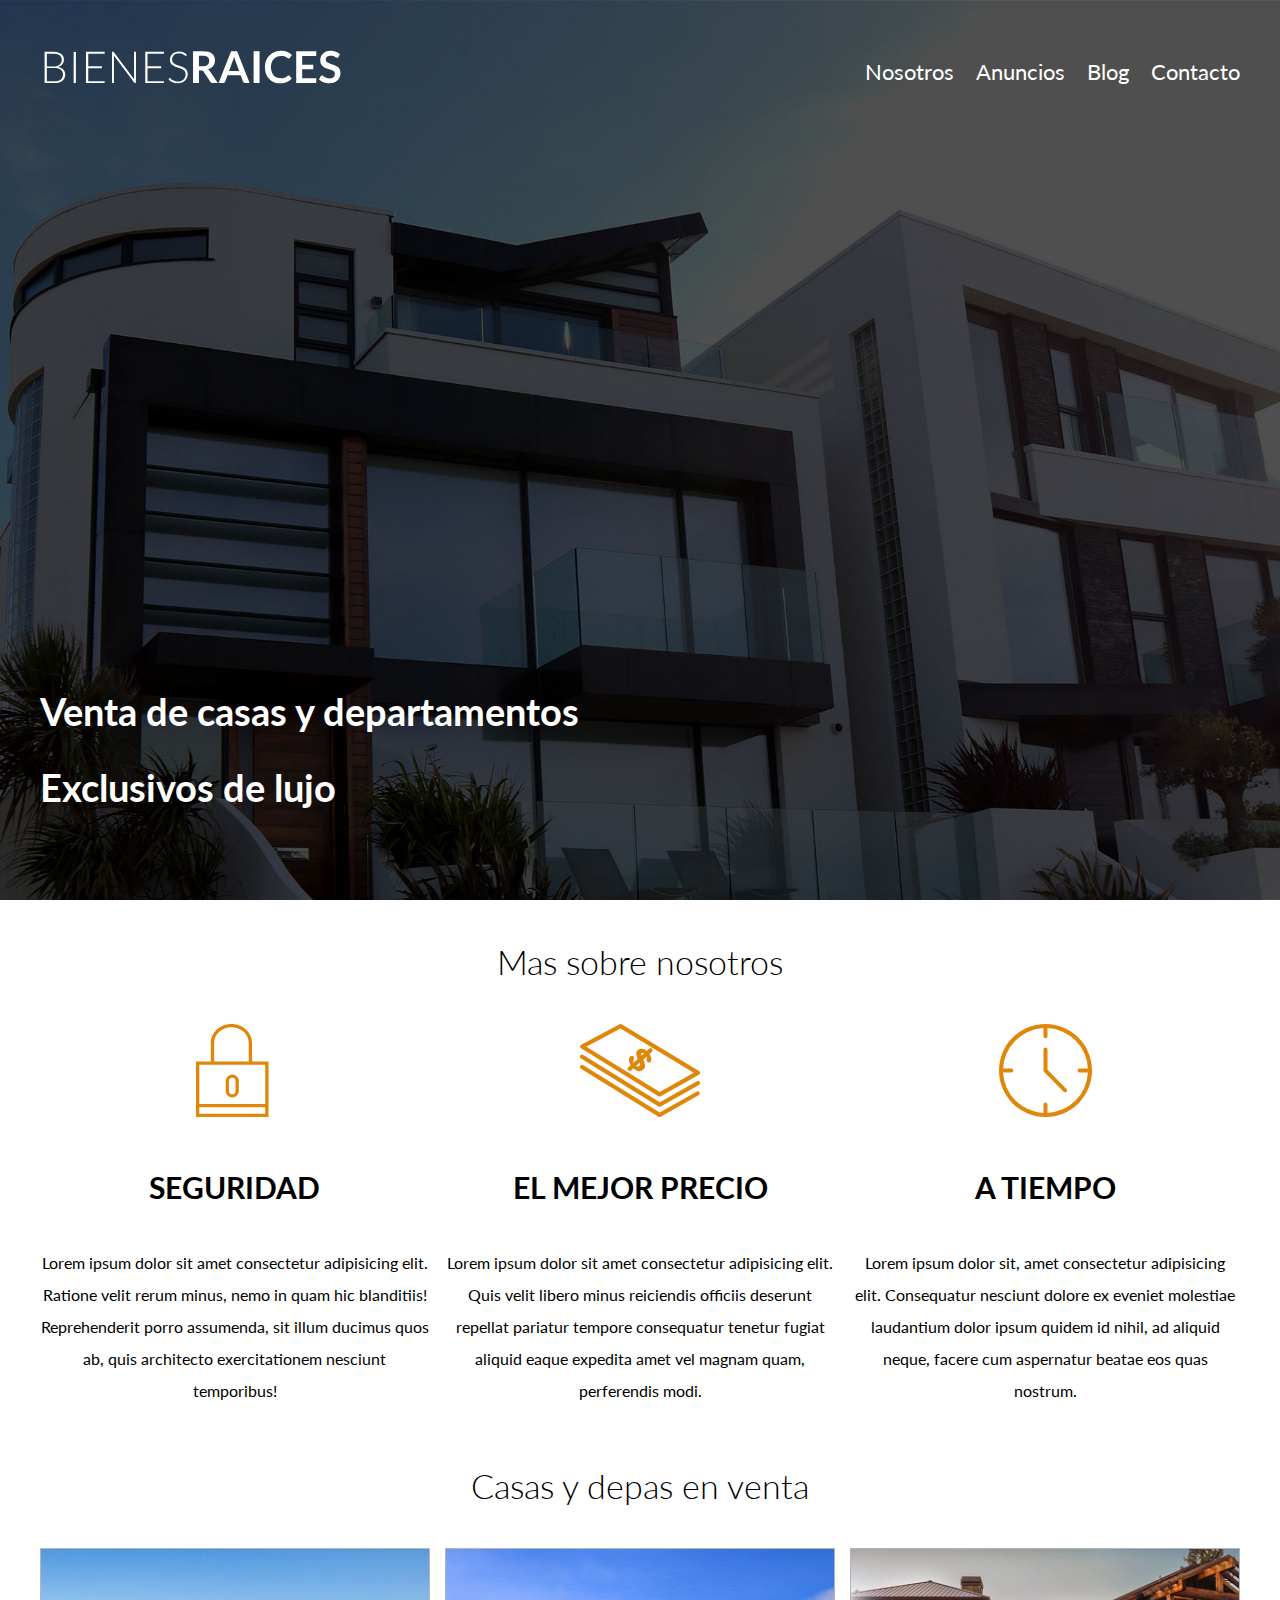
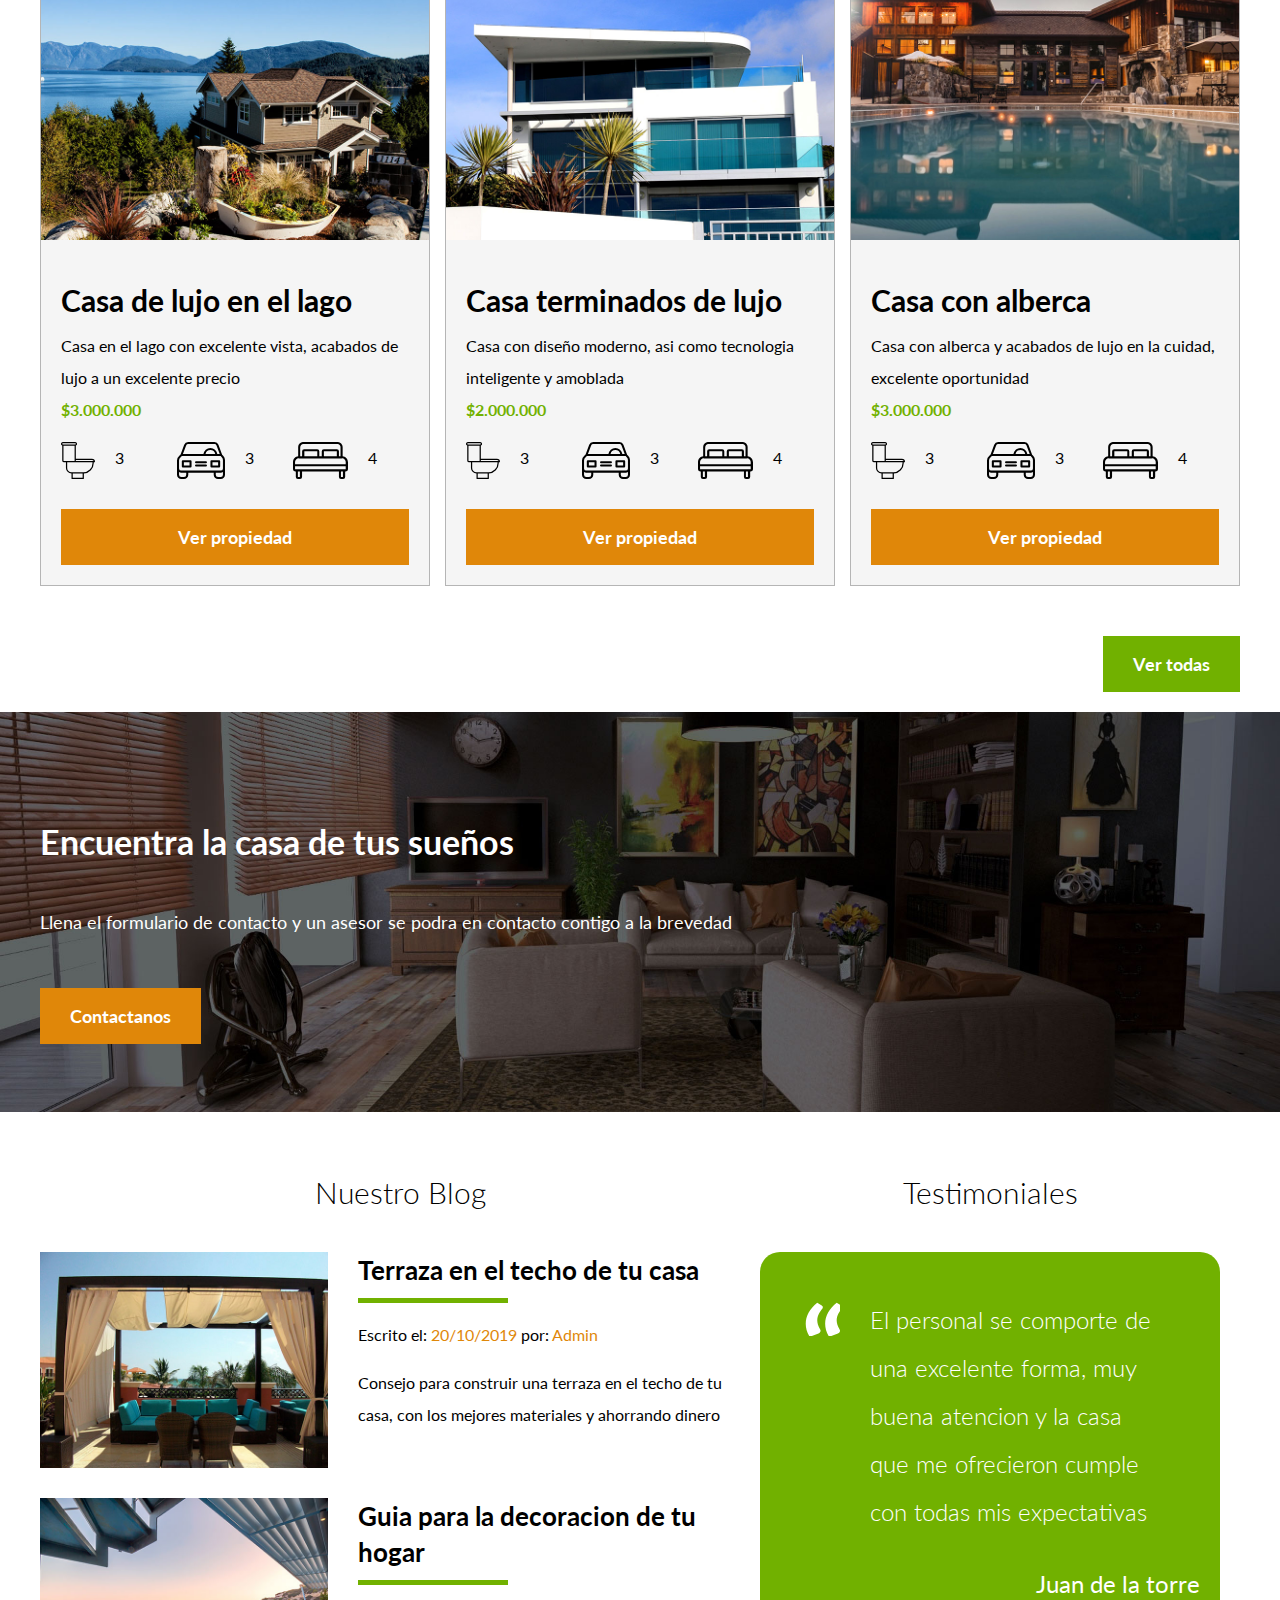
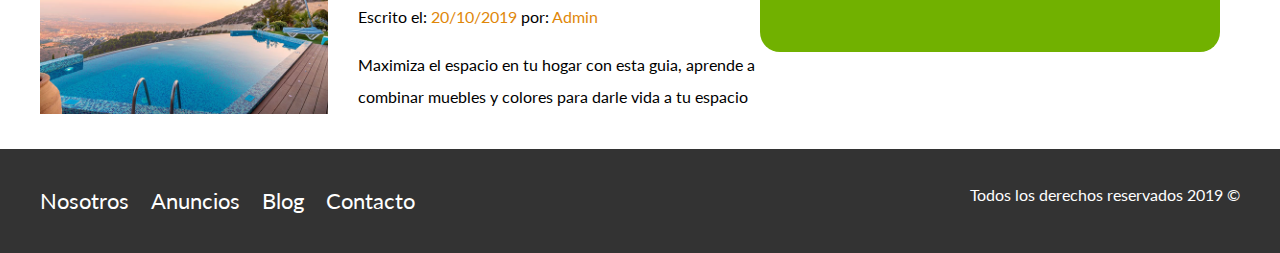
<file: index.html>
<!DOCTYPE html>
<html lang="en">
<head>
    <meta charset="UTF-8">
    <meta name="viewport" content="width=device-width, initial-scale=1.0">
    <title>Bienes Raices</title>
    <link href="https://fonts.googleapis.com/css2?family=Lato:wght@300;400;700;900&display=swap" rel="stylesheet">
    <link rel="stylesheet" href="css/normalize.css">
    <link rel="stylesheet" href="css/styles.css">

</head>
<body>

    <header class="site-header inicio">
        <div class="contenedor contenido-header">
            <div class="barra">
                <a href="/"><img src="img/logo.svg" alt="Logotipo de Bienes raices"></a>
                
                <nav class="navegacion">
                    <a href="nosotros.html">Nosotros</a>
                    <a href="anuncios.html">Anuncios</a>
                    <a href="blog.html">Blog</a>
                    <a href="contacto.html">Contacto</a>
                </nav>
            </div>

            <h1>Venta de casas y departamentos Exclusivos de lujo </h1>
        </div>
    </header>
    <section class="contenedor seccion">
        <h2 class="fw-300 centrar-texto">Mas sobre nosotros</h2>
        <div class="iconos-nosotros">
            <div class="icono">
                <img src="img/icono1.svg" alt="Icono seguridad">
                <h3 class="encabezado">Seguridad</h3>
                <p>Lorem ipsum dolor sit amet consectetur adipisicing elit. Ratione velit rerum minus, nemo in quam hic blanditiis! Reprehenderit porro assumenda, sit illum ducimus quos ab, quis architecto exercitationem nesciunt temporibus!</p>
            </div>
            
            <div class="icono">
                <img src="img/icono2.svg" alt="Icono mejor precio">
                <h3>El mejor precio</h3>
                <p>Lorem ipsum dolor sit amet consectetur adipisicing elit. Quis velit libero minus reiciendis officiis deserunt repellat pariatur tempore consequatur tenetur fugiat aliquid eaque expedita amet vel magnam quam, perferendis modi.</p>
            </div>

            <div class="icono">
                <img src="img/icono3.svg" alt="Icono a tiempo">
                <h3>A tiempo</h3>
                <p>Lorem ipsum dolor sit, amet consectetur adipisicing elit. Consequatur nesciunt dolore ex eveniet molestiae laudantium dolor ipsum quidem id nihil, ad aliquid neque, facere cum aspernatur beatae eos quas nostrum.</p>
            </div>
        </div>
    </section >
    <main class="seccion contenedor">
        <h2 class="fw-300 centrar-texto">Casas y depas en venta</h2>
        <div class="contenedor-anuncios">
            <div class="anuncio">
                <img src="img/anuncio1.jpg" alt="Anuncio casa en el lago">
                <div class="contenido-anuncio">
                    <h3>Casa de lujo en el lago</h3>
                    <p>Casa en el lago con excelente vista, acabados de lujo a un excelente precio</p>
                    <p class="precio">$3.000.000</p>
                    <ul class="iconos-caracteristicas">
                        <li>
                            <img src="img/icono_wc.svg" alt="icono wc">
                            <p>3</p>
                        </li>
                        <li>
                            <img src="img/icono_estacionamiento.svg" alt="icono autos">
                            <p>3</p>
                        </li>
                        <li>
                            <img src="img/icono_dormitorio.svg" alt="icono habitaciones">
                            <p>4</p>
                        </li>
                    </ul>
                    <a href="anuncio.html" class="boton boton-amarillo d-block">Ver propiedad</a>
                </div>
            </div>

            <div class="anuncio">
                <img src="img/anuncio2.jpg" alt="Anuncio casa terminado de lujo">
                <div class="contenido-anuncio">
                    <h3>Casa terminados de lujo</h3>
                    <p>Casa con diseño moderno, asi como tecnologia inteligente y amoblada</p>
                    <p class="precio">$2.000.000</p>
                    <ul class="iconos-caracteristicas">
                        <li>
                            <img src="img/icono_wc.svg" alt="icono wc">
                            <p>3</p>
                        </li>
                        <li>
                            <img src="img/icono_estacionamiento.svg" alt="icono autos">
                            <p>3</p>
                        </li>
                        <li>
                            <img src="img/icono_dormitorio.svg" alt="icono habitaciones">
                            <p>4</p>
                        </li>
                    </ul>
                    <a href="anuncio.html" class="boton boton-amarillo d-block">Ver propiedad</a>
                </div>
            </div>

            <div class="anuncio">
                <img src="img/anuncio3.jpg" alt="Anuncio casa con alberca">
                <div class="contenido-anuncio">
                    <h3>Casa con alberca</h3>
                    <p>Casa con alberca y acabados de lujo en la cuidad, excelente oportunidad</p>
                    <p class="precio">$3.000.000</p>
                    <ul class="iconos-caracteristicas">
                        <li>
                            <img src="img/icono_wc.svg" alt="icono wc">
                            <p>3</p>
                        </li>
                        <li>
                            <img src="img/icono_estacionamiento.svg" alt="icono autos">
                            <p>3</p>
                        </li>
                        <li>
                            <img src="img/icono_dormitorio.svg" alt="icono habitaciones">
                            <p>4</p>
                        </li>
                    </ul>
                    <a href="anuncio.html" class="boton boton-amarillo d-block">Ver propiedad</a>
                </div>
            </div>
        </div>

        <div class="ver-todas">
            <a href="anuncios.html" class="boton boton-verde">Ver todas</a>
        </div>
    </main>
    <section class="imagen-contacto">
        <div class="contenedor contenido-contacto">
            <h2>Encuentra la casa de tus sueños</h2>
            <p>Llena el formulario de contacto y un asesor se podra en contacto contigo a la brevedad</p>
            <a href="contacto.html" class="boton boton-amarillo">Contactanos</a>
        </div>
    </section>

    <div class="seccion-inferior contenedor seccion">
        <section class="blog">
            <h3 class="centrar-texto fw-300">Nuestro Blog</h3>

            <article class="entrada-blog">
                <div class="imagen">
                    <img src="img/blog1.jpg" alt="Entrada blog">
                </div>
                <div class="texto-entrada">
                    <a href="entrada.html">
                        <h4>Terraza en el techo de tu casa</h4>
                    </a>
                    <p>Escrito el: <span> 20/10/2019 </span>  por: <span> Admin </span> </p>
                    <p>Consejo para construir una terraza en el techo de tu casa, con los mejores materiales y ahorrando dinero </p>
                </div>
            </article>

            
            <article class="entrada-blog">
                <div class="imagen">
                    <img src="img/blog2.jpg" alt="Entrada blog">
                </div>
                <div class="texto-entrada">
                    <a href="entrada.html">
                        <h4>Guia para la decoracion de tu hogar</h3>
                    </a>
                    <p>Escrito el: <span> 20/10/2019 </span>  por: <span> Admin </span> </p>
                    <p>Maximiza el espacio en tu hogar con esta guia, aprende a combinar muebles y colores para darle vida a tu espacio</p>
                </div>
            </article>
        </section>

        <section class="testimoniales">
            <h3 class="centrar-texto fw-300">Testimoniales</h3>
            <div class="testimonial">
                <blockquote>El personal se comporte de una excelente forma, muy buena atencion y la casa que me ofrecieron cumple con todas mis expectativas</blockquote>
                <p>Juan de la torre</p>
            </div>
        </section>
    </div>

    <footer class="site-footer seccion">
        <div class="contenedor contenedor-footer">
            <nav class="navegacion">
                <a href="nosotros.html">Nosotros</a>
                <a href="anuncios.html">Anuncios</a>
                <a href="blog.html">Blog</a>
                <a href="contacto">Contacto</a>
            </nav>
            <p class="copyright">Todos los derechos reservados 2019 &copy; </p>
        </div>
    </footer>
    


</body>
</html>
</file>
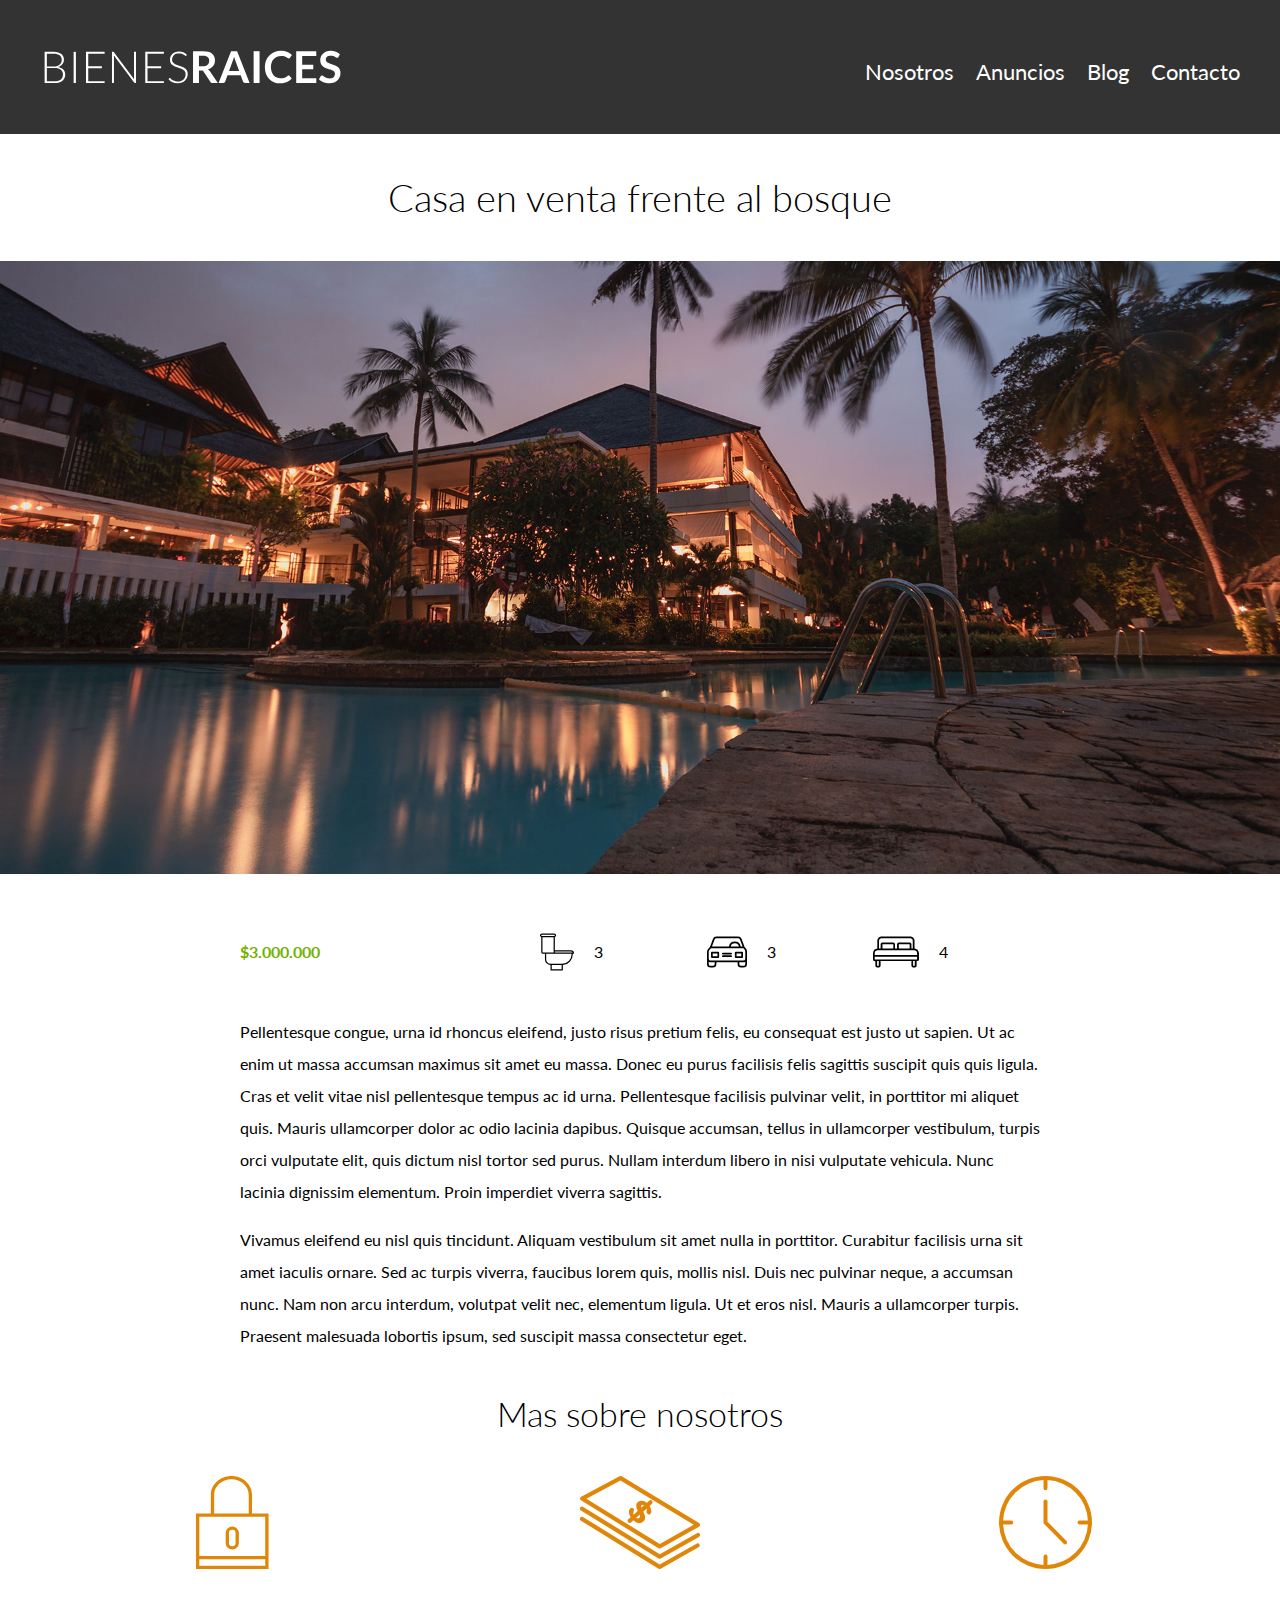
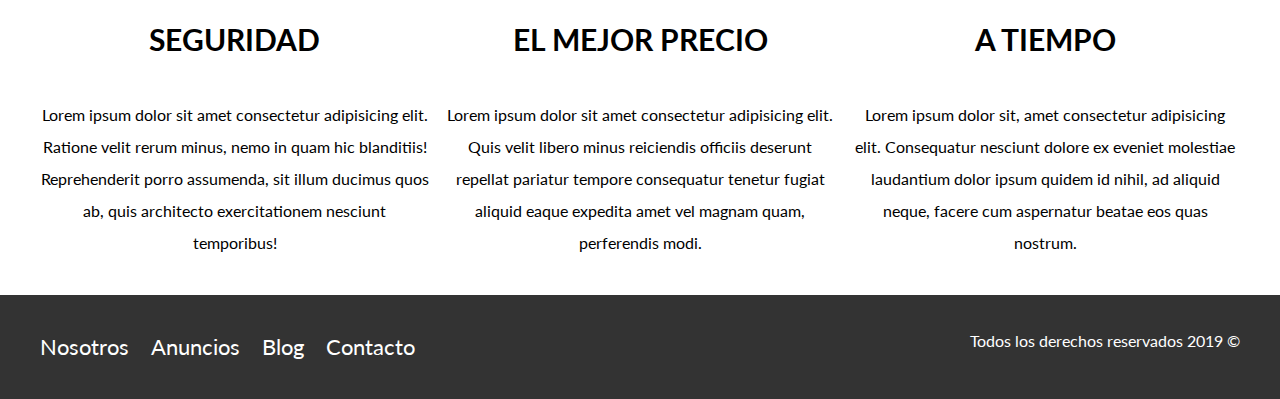
<file: anuncio.html>
<!DOCTYPE html>
<html lang="en">
<head>
    <meta charset="UTF-8">
    <meta name="viewport" content="width=device-width, initial-scale=1.0">
    <title>Bienes Raices</title>
    <link href="https://fonts.googleapis.com/css2?family=Lato:wght@300;400;700;900&display=swap" rel="stylesheet">
    <link rel="stylesheet" href="css/normalize.css">
    <link rel="stylesheet" href="css/styles.css">

</head>
<body>

    <header class="site-header">
        <div class="contenedor contenido-header">
            <div class="barra">
                <a href="/"><img src="img/logo.svg" alt="Logotipo de Bienes raices"></a>
                
                <nav class="navegacion">
                    <a href="nosotros.html">Nosotros</a>
                    <a href="anuncios.html">Anuncios</a>
                    <a href="blog.html">Blog</a>
                    <a href="contacto.html">Contacto</a>
                </nav>
            </div>
        </div>
    </header>
    
    <h1 class="fw-300 centrar-texto">Casa en venta frente al bosque</h1>
    <img src="img/destacada.jpg" alt="Imagen anuncio">
    <main class="contenedor seccion contenido-centrado">
        <div class="resumen-propiedad">
            <p class="precio">$3.000.000</p>
            <ul class="iconos-caracteristicas">
                <li>
                    <img src="img/icono_wc.svg" alt="icono wc">
                    <p>3</p>
                </li>
                <li>
                    <img src="img/icono_estacionamiento.svg" alt="icono autos">
                    <p>3</p>
                </li>
                <li>
                    <img src="img/icono_dormitorio.svg" alt="icono habitaciones">
                    <p>4</p>
                </li>
            </ul>
        </div>
        <p>Pellentesque congue, urna id rhoncus eleifend, justo risus pretium felis, eu consequat est justo ut sapien. Ut ac enim ut massa accumsan maximus sit amet eu massa. Donec eu purus facilisis felis sagittis suscipit quis quis ligula. Cras et velit vitae nisl pellentesque tempus ac id urna. Pellentesque facilisis pulvinar velit, in porttitor mi aliquet quis. Mauris ullamcorper dolor ac odio lacinia dapibus. Quisque accumsan, tellus in ullamcorper vestibulum, turpis orci vulputate elit, quis dictum nisl tortor sed purus. Nullam interdum libero in nisi vulputate vehicula. Nunc lacinia dignissim elementum. Proin imperdiet viverra sagittis.</p>
        <p>Vivamus eleifend eu nisl quis tincidunt. Aliquam vestibulum sit amet nulla in porttitor. Curabitur facilisis urna sit amet iaculis ornare. Sed ac turpis viverra, faucibus lorem quis, mollis nisl. Duis nec pulvinar neque, a accumsan nunc. Nam non arcu interdum, volutpat velit nec, elementum ligula. Ut et eros nisl. Mauris a ullamcorper turpis. Praesent malesuada lobortis ipsum, sed suscipit massa consectetur eget.</p>
    </main>

    <section class="contenedor seccion">
        <h2 class="fw-300 centrar-texto">Mas sobre nosotros</h2>
        <div class="iconos-nosotros">
            <div class="icono">
                <img src="img/icono1.svg" alt="Icono seguridad">
                <h3 class="encabezado">Seguridad</h3>
                <p>Lorem ipsum dolor sit amet consectetur adipisicing elit. Ratione velit rerum minus, nemo in quam hic blanditiis! Reprehenderit porro assumenda, sit illum ducimus quos ab, quis architecto exercitationem nesciunt temporibus!</p>
            </div>
            
            <div class="icono">
                <img src="img/icono2.svg" alt="Icono mejor precio">
                <h3>El mejor precio</h3>
                <p>Lorem ipsum dolor sit amet consectetur adipisicing elit. Quis velit libero minus reiciendis officiis deserunt repellat pariatur tempore consequatur tenetur fugiat aliquid eaque expedita amet vel magnam quam, perferendis modi.</p>
            </div>

            <div class="icono">
                <img src="img/icono3.svg" alt="Icono a tiempo">
                <h3>A tiempo</h3>
                <p>Lorem ipsum dolor sit, amet consectetur adipisicing elit. Consequatur nesciunt dolore ex eveniet molestiae laudantium dolor ipsum quidem id nihil, ad aliquid neque, facere cum aspernatur beatae eos quas nostrum.</p>
            </div>
        </div>
    </section >

    <footer class="site-footer seccion">
        <div class="contenedor contenedor-footer">
            <nav class="navegacion">
                <a href="nosotros.html">Nosotros</a>
                <a href="anuncios.html">Anuncios</a>
                <a href="blog.html">Blog</a>
                <a href="contacto">Contacto</a>
            </nav>
            <p class="copyright">Todos los derechos reservados 2019 &copy; </p>
        </div>
    </footer>
    


</body>
</html>
</file>
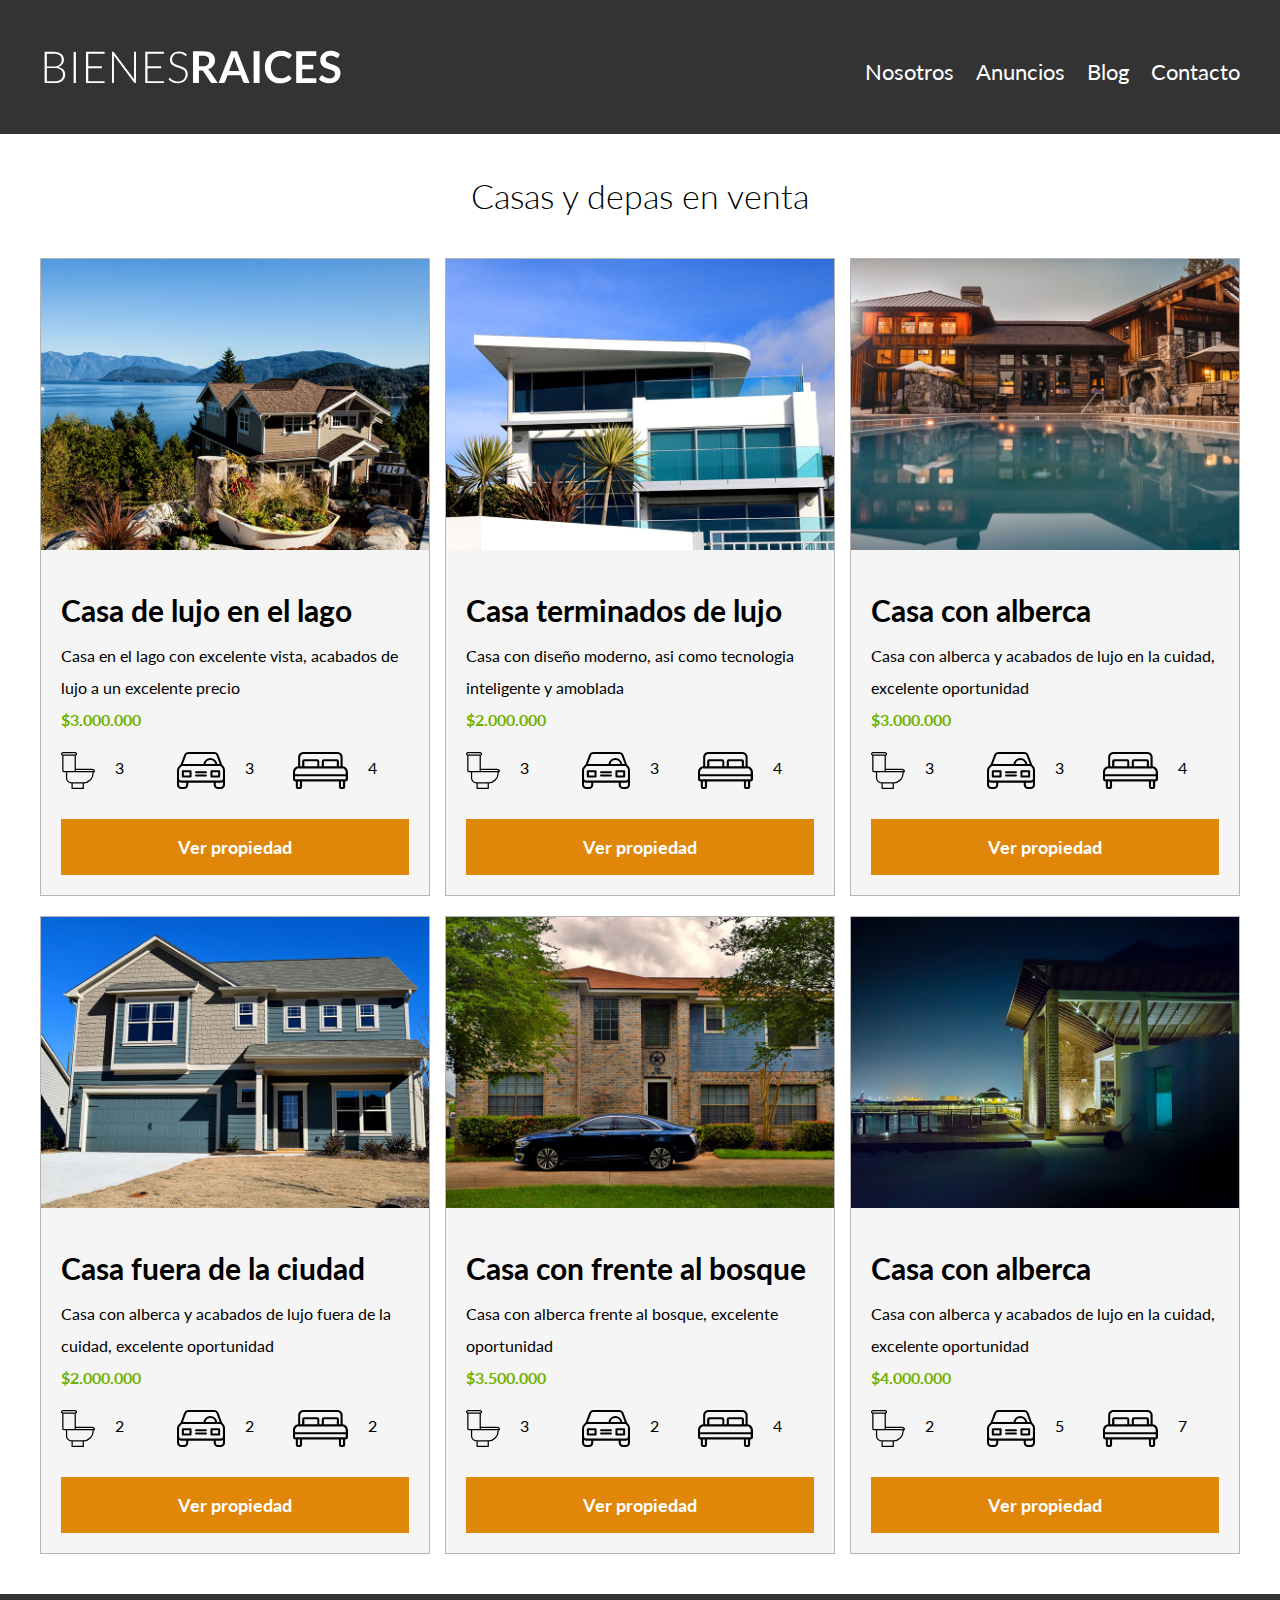
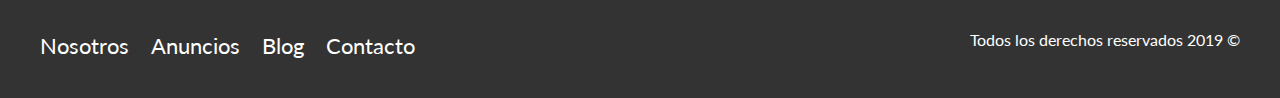
<file: anuncios.html>
<!DOCTYPE html>
<html lang="en">
<head>
    <meta charset="UTF-8">
    <meta name="viewport" content="width=device-width, initial-scale=1.0">
    <title>Bienes Raices</title>
    <link href="https://fonts.googleapis.com/css2?family=Lato:wght@300;400;700;900&display=swap" rel="stylesheet">
    <link rel="stylesheet" href="css/normalize.css">
    <link rel="stylesheet" href="css/styles.css">

</head>
<body>

    <header class="site-header">
        <div class="contenedor contenido-header">
            <div class="barra">
                <a href="/"><img src="img/logo.svg" alt="Logotipo de Bienes raices"></a>
                
                <nav class="navegacion">
                    <a href="nosotros.html">Nosotros</a>
                    <a href="anuncios.html">Anuncios</a>
                    <a href="blog.html">Blog</a>
                    <a href="contacto.html">Contacto</a>
                </nav>
            </div>
        </div>
    </header>

    <main class="seccion contenedor">
        <h2 class="fw-300 centrar-texto">Casas y depas en venta</h2>
        <div class="contenedor-anuncios">
            <div class="anuncio">
                <img src="img/anuncio1.jpg" alt="Anuncio casa en el lago">
                <div class="contenido-anuncio">
                    <h3>Casa de lujo en el lago</h3>
                    <p>Casa en el lago con excelente vista, acabados de lujo a un excelente precio</p>
                    <p class="precio">$3.000.000</p>
                    <ul class="iconos-caracteristicas">
                        <li>
                            <img src="img/icono_wc.svg" alt="icono wc">
                            <p>3</p>
                        </li>
                        <li>
                            <img src="img/icono_estacionamiento.svg" alt="icono autos">
                            <p>3</p>
                        </li>
                        <li>
                            <img src="img/icono_dormitorio.svg" alt="icono habitaciones">
                            <p>4</p>
                        </li>
                    </ul>
                    <a href="anuncio.html" class="boton boton-amarillo d-block">Ver propiedad</a>
                </div>
            </div>

            <div class="anuncio">
                <img src="img/anuncio2.jpg" alt="Anuncio casa terminado de lujo">
                <div class="contenido-anuncio">
                    <h3>Casa terminados de lujo</h3>
                    <p>Casa con diseño moderno, asi como tecnologia inteligente y amoblada</p>
                    <p class="precio">$2.000.000</p>
                    <ul class="iconos-caracteristicas">
                        <li>
                            <img src="img/icono_wc.svg" alt="icono wc">
                            <p>3</p>
                        </li>
                        <li>
                            <img src="img/icono_estacionamiento.svg" alt="icono autos">
                            <p>3</p>
                        </li>
                        <li>
                            <img src="img/icono_dormitorio.svg" alt="icono habitaciones">
                            <p>4</p>
                        </li>
                    </ul>
                    <a href="anuncio.html" class="boton boton-amarillo d-block">Ver propiedad</a>
                </div>
            </div>

            <div class="anuncio">
                <img src="img/anuncio3.jpg" alt="Anuncio casa con alberca">
                <div class="contenido-anuncio">
                    <h3>Casa con alberca</h3>
                    <p>Casa con alberca y acabados de lujo en la cuidad, excelente oportunidad</p>
                    <p class="precio">$3.000.000</p>
                    <ul class="iconos-caracteristicas">
                        <li>
                            <img src="img/icono_wc.svg" alt="icono wc">
                            <p>3</p>
                        </li>
                        <li>
                            <img src="img/icono_estacionamiento.svg" alt="icono autos">
                            <p>3</p>
                        </li>
                        <li>
                            <img src="img/icono_dormitorio.svg" alt="icono habitaciones">
                            <p>4</p>
                        </li>
                    </ul>
                    <a href="anuncio.html" class="boton boton-amarillo d-block">Ver propiedad</a>
                </div>
            </div>
            <div class="anuncio">
                <img src="img/anuncio4.jpg" alt="Anuncio casa de lujo">
                <div class="contenido-anuncio">
                    <h3>Casa fuera de la ciudad</h3>
                    <p>Casa con alberca y acabados de lujo fuera de la cuidad, excelente oportunidad</p>
                    <p class="precio">$2.000.000</p>
                    <ul class="iconos-caracteristicas">
                        <li>
                            <img src="img/icono_wc.svg" alt="icono wc">
                            <p>2</p>
                        </li>
                        <li>
                            <img src="img/icono_estacionamiento.svg" alt="icono autos">
                            <p>2</p>
                        </li>
                        <li>
                            <img src="img/icono_dormitorio.svg" alt="icono habitaciones">
                            <p>2</p>
                        </li>
                    </ul>
                    <a href="anuncio.html" class="boton boton-amarillo d-block">Ver propiedad</a>
                </div>
            </div>
            <div class="anuncio">
                <img src="img/anuncio5.jpg" alt="Anuncio casa frente al bosque">
                <div class="contenido-anuncio">
                    <h3>Casa con frente al bosque</h3>
                    <p>Casa con alberca frente al bosque, excelente oportunidad</p>
                    <p class="precio">$3.500.000</p>
                    <ul class="iconos-caracteristicas">
                        <li>
                            <img src="img/icono_wc.svg" alt="icono wc">
                            <p>3</p>
                        </li>
                        <li>
                            <img src="img/icono_estacionamiento.svg" alt="icono autos">
                            <p>2</p>
                        </li>
                        <li>
                            <img src="img/icono_dormitorio.svg" alt="icono habitaciones">
                            <p>4</p>
                        </li>
                    </ul>
                    <a href="anuncio.html" class="boton boton-amarillo d-block">Ver propiedad</a>
                </div>
            </div>
            <div class="anuncio">
                <img src="img/anuncio6.jpg" alt="Anuncio casa con alberca">
                <div class="contenido-anuncio">
                    <h3>Casa con alberca</h3>
                    <p>Casa con alberca y acabados de lujo en la cuidad, excelente oportunidad</p>
                    <p class="precio">$4.000.000</p>
                    <ul class="iconos-caracteristicas">
                        <li>
                            <img src="img/icono_wc.svg" alt="icono wc">
                            <p>2</p>
                        </li>
                        <li>
                            <img src="img/icono_estacionamiento.svg" alt="icono autos">
                            <p>5</p>
                        </li>
                        <li>
                            <img src="img/icono_dormitorio.svg" alt="icono habitaciones">
                            <p>7</p>
                        </li>
                    </ul>
                    <a href="anuncio.html" class="boton boton-amarillo d-block">Ver propiedad</a>
                </div>
            </div>
        </div>
    </main>

    <footer class="site-footer seccion">
        <div class="contenedor contenedor-footer">
            <nav class="navegacion">
                <a href="nosotros.html">Nosotros</a>
                <a href="anuncios.html">Anuncios</a>
                <a href="blog.html">Blog</a>
                <a href="contacto">Contacto</a>
            </nav>
            <p class="copyright">Todos los derechos reservados 2019 &copy; </p>
        </div>
    </footer>
    


</body>
</html>
</file>
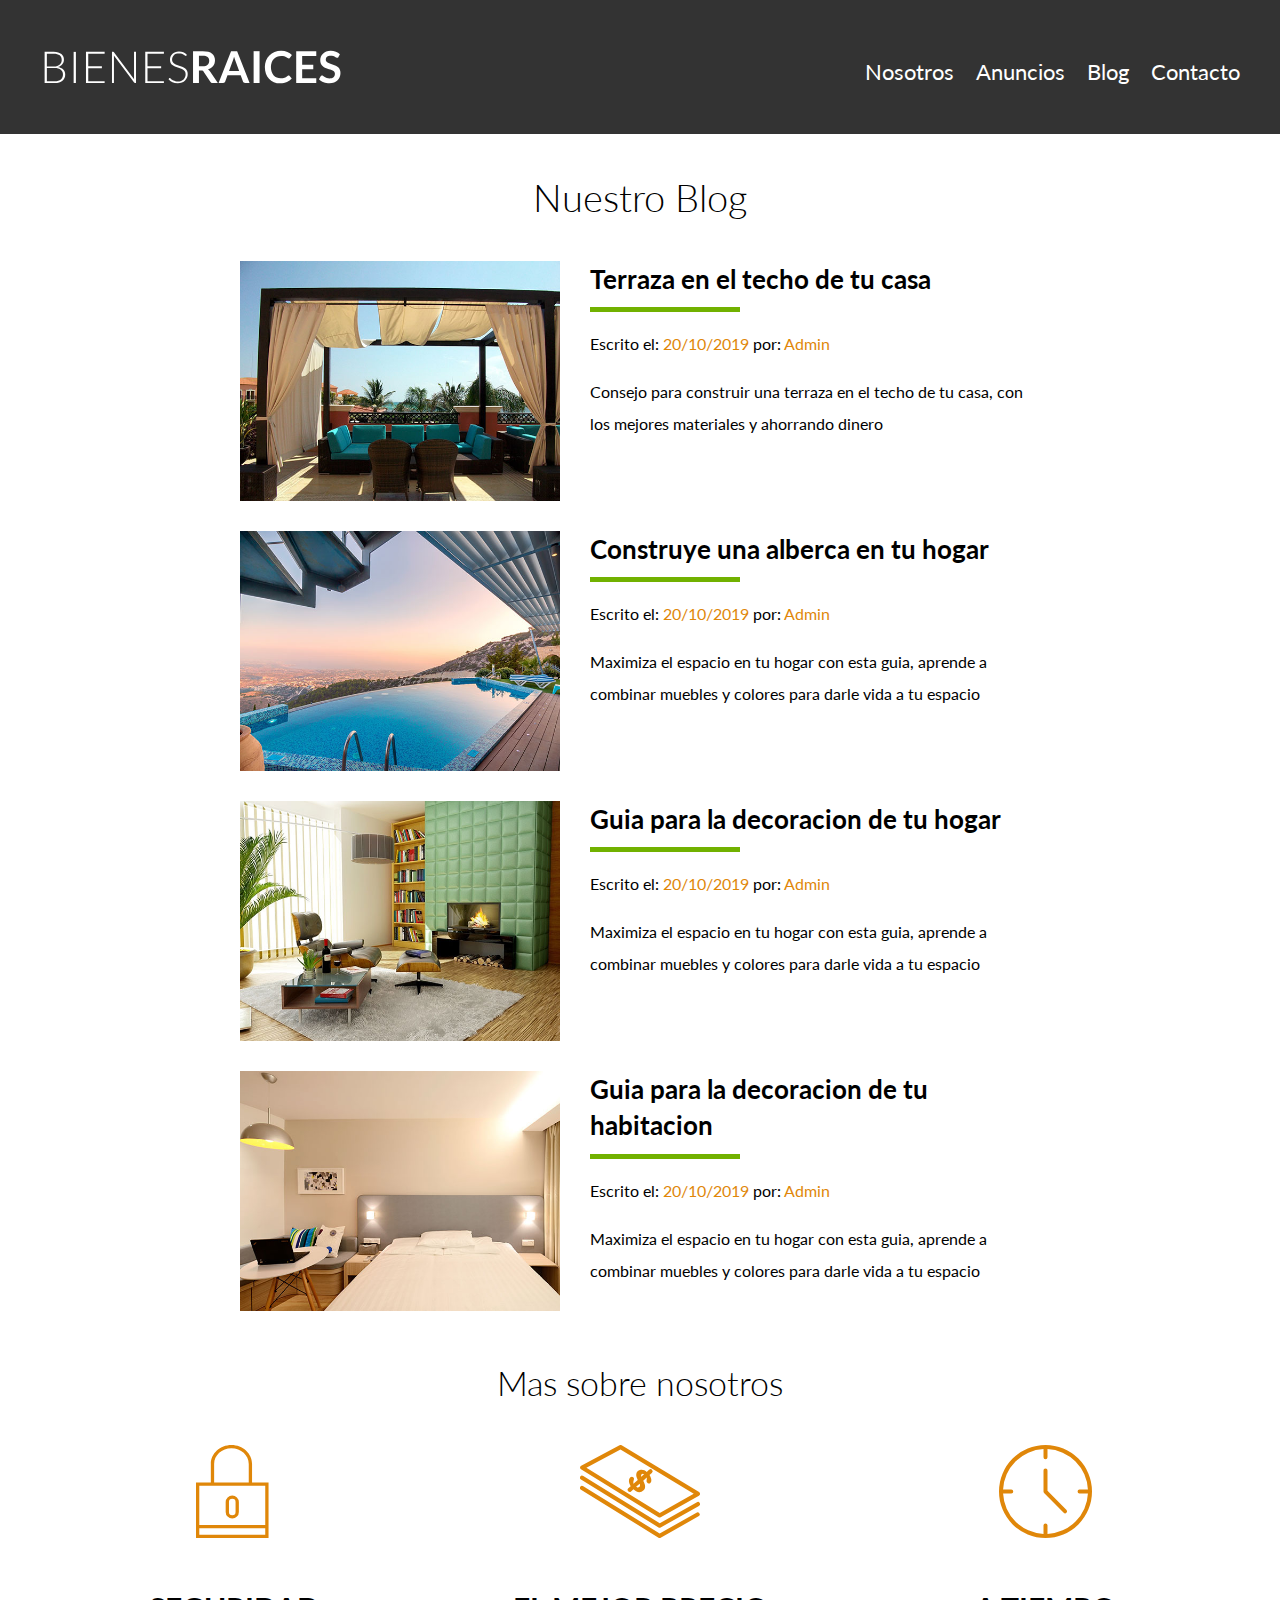
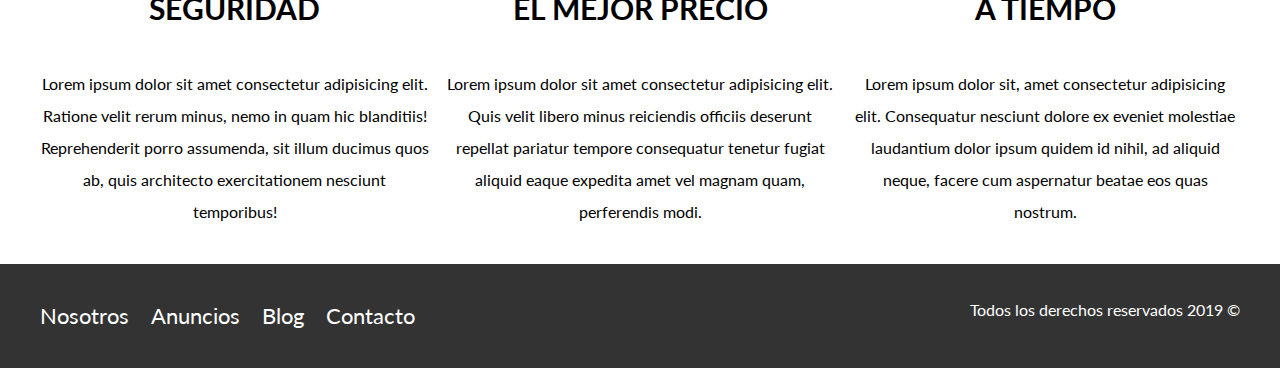
<file: blog.html>
<!DOCTYPE html>
<html lang="en">
<head>
    <meta charset="UTF-8">
    <meta name="viewport" content="width=device-width, initial-scale=1.0">
    <title>Bienes Raices</title>
    <link href="https://fonts.googleapis.com/css2?family=Lato:wght@300;400;700;900&display=swap" rel="stylesheet">
    <link rel="stylesheet" href="css/normalize.css">
    <link rel="stylesheet" href="css/styles.css">

</head>
<body>

    <header class="site-header">
        <div class="contenedor contenido-header">
            <div class="barra">
                <a href="/"><img src="img/logo.svg" alt="Logotipo de Bienes raices"></a>
                
                <nav class="navegacion">
                    <a href="nosotros.html">Nosotros</a>
                    <a href="anuncios.html">Anuncios</a>
                    <a href="blog.html">Blog</a>
                    <a href="contacto.html">Contacto</a>
                </nav>
            </div>
        </div>
    </header>
    
    
    
    <main class="contenedor seccion contenido-centrado">
        <h1 class="fw-300 centrar-texto">Nuestro Blog</h1>
        <article class="entrada-blog">
            <div class="imagen">
                <img src="img/blog1.jpg" alt="Entrada blog">
            </div>
            <div class="texto-entrada">
                <a href="entrada.html">
                    <h4>Terraza en el techo de tu casa</h4>
                </a>
                <p>Escrito el: <span> 20/10/2019 </span>  por: <span> Admin </span> </p>
                <p>Consejo para construir una terraza en el techo de tu casa, con los mejores materiales y ahorrando dinero </p>
            </div>
        </article>
        <article class="entrada-blog">
            <div class="imagen">
                <img src="img/blog2.jpg" alt="Entrada blog">
            </div>
            <div class="texto-entrada">
                <a href="entrada.html">
                    <h4>Construye una alberca en tu hogar</h3>
                </a>
                <p>Escrito el: <span> 20/10/2019 </span>  por: <span> Admin </span> </p>
                <p>Maximiza el espacio en tu hogar con esta guia, aprende a combinar muebles y colores para darle vida a tu espacio</p>
            </div>
        </article>
        <article class="entrada-blog">
            <div class="imagen">
                <img src="img/blog3.jpg" alt="Entrada blog">
            </div>
            <div class="texto-entrada">
                <a href="entrada.html">
                    <h4>Guia para la decoracion de tu hogar</h3>
                </a>
                <p>Escrito el: <span> 20/10/2019 </span>  por: <span> Admin </span> </p>
                <p>Maximiza el espacio en tu hogar con esta guia, aprende a combinar muebles y colores para darle vida a tu espacio</p>
            </div>
        </article>
        <article class="entrada-blog">
            <div class="imagen">
                <img src="img/blog4.jpg" alt="Entrada blog">
            </div>
            <div class="texto-entrada">
                <a href="entrada.html">
                    <h4>Guia para la decoracion de tu habitacion</h3>
                </a>
                <p>Escrito el: <span> 20/10/2019 </span>  por: <span> Admin </span> </p>
                <p>Maximiza el espacio en tu hogar con esta guia, aprende a combinar muebles y colores para darle vida a tu espacio</p>
            </div>
        </article>
    </main>

    <section class="contenedor seccion">
        <h2 class="fw-300 centrar-texto">Mas sobre nosotros</h2>
        <div class="iconos-nosotros">
            <div class="icono">
                <img src="img/icono1.svg" alt="Icono seguridad">
                <h3 class="encabezado">Seguridad</h3>
                <p>Lorem ipsum dolor sit amet consectetur adipisicing elit. Ratione velit rerum minus, nemo in quam hic blanditiis! Reprehenderit porro assumenda, sit illum ducimus quos ab, quis architecto exercitationem nesciunt temporibus!</p>
            </div>
            
            <div class="icono">
                <img src="img/icono2.svg" alt="Icono mejor precio">
                <h3>El mejor precio</h3>
                <p>Lorem ipsum dolor sit amet consectetur adipisicing elit. Quis velit libero minus reiciendis officiis deserunt repellat pariatur tempore consequatur tenetur fugiat aliquid eaque expedita amet vel magnam quam, perferendis modi.</p>
            </div>

            <div class="icono">
                <img src="img/icono3.svg" alt="Icono a tiempo">
                <h3>A tiempo</h3>
                <p>Lorem ipsum dolor sit, amet consectetur adipisicing elit. Consequatur nesciunt dolore ex eveniet molestiae laudantium dolor ipsum quidem id nihil, ad aliquid neque, facere cum aspernatur beatae eos quas nostrum.</p>
            </div>
        </div>
    </section >

    <footer class="site-footer seccion">
        <div class="contenedor contenedor-footer">
            <nav class="navegacion">
                <a href="nosotros.html">Nosotros</a>
                <a href="anuncios.html">Anuncios</a>
                <a href="blog.html">Blog</a>
                <a href="contacto">Contacto</a>
            </nav>
            <p class="copyright">Todos los derechos reservados 2019 &copy; </p>
        </div>
    </footer>
    


</body>
</html>
</file>
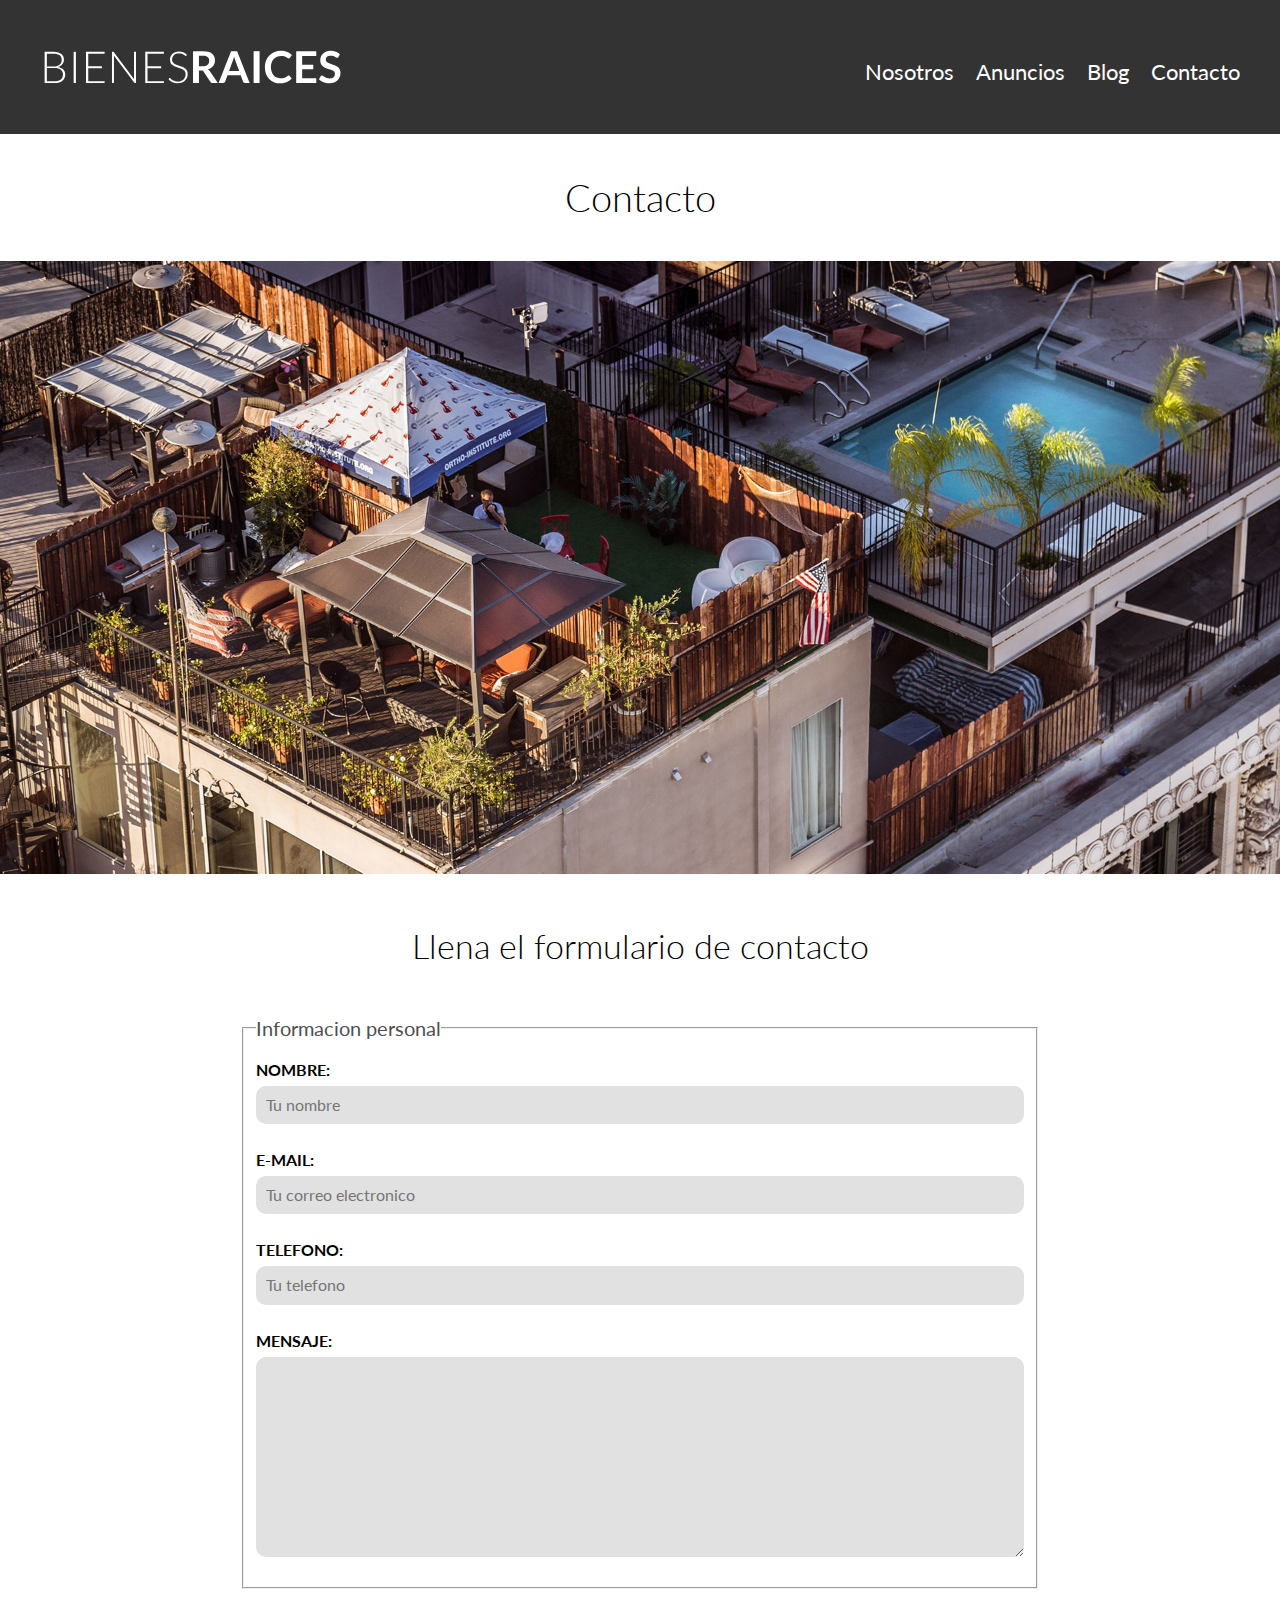
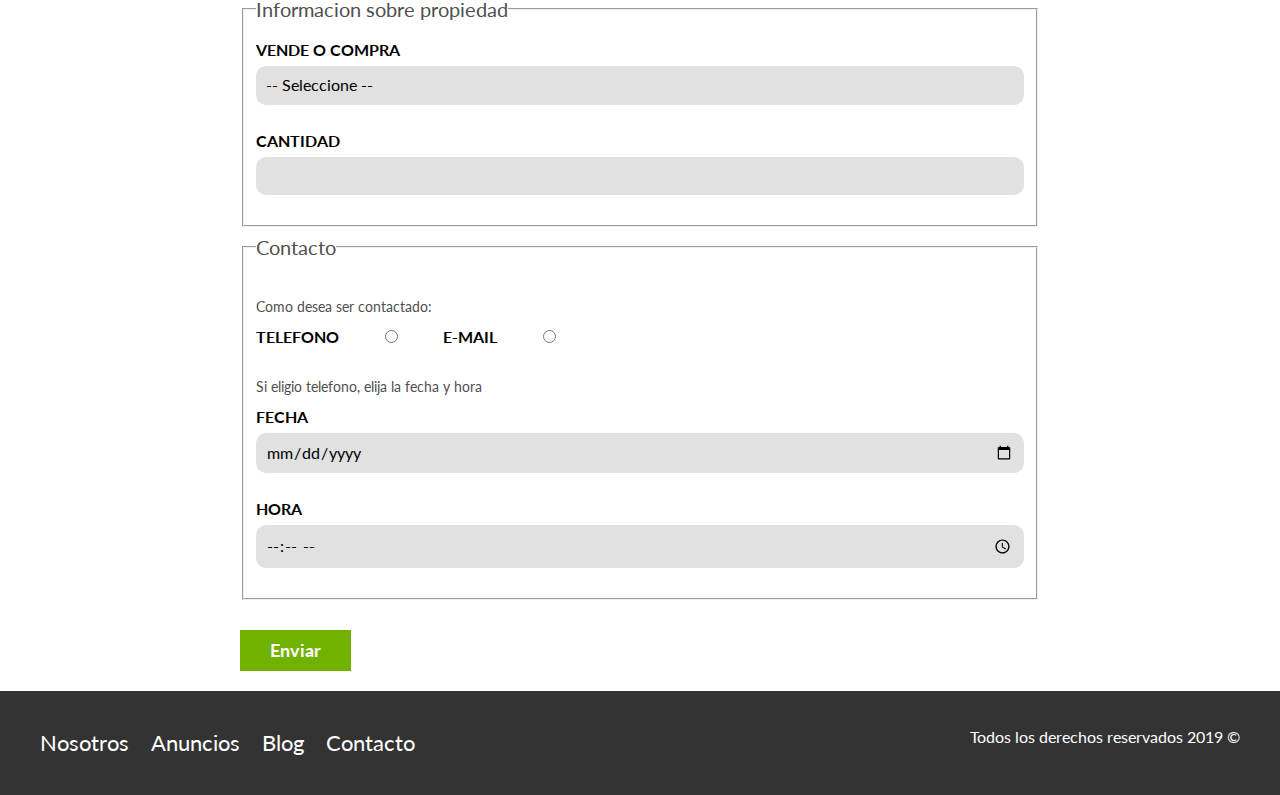
<file: contacto.html>
<!DOCTYPE html>
<html lang="en">
<head>
    <meta charset="UTF-8">
    <meta name="viewport" content="width=device-width, initial-scale=1.0">
    <title>Bienes Raices</title>
    <link href="https://fonts.googleapis.com/css2?family=Lato:wght@300;400;700;900&display=swap" rel="stylesheet">
    <link rel="stylesheet" href="css/normalize.css">
    <link rel="stylesheet" href="css/styles.css">

</head>
<body>

    <header class="site-header">
        <div class="contenedor contenido-header">
            <div class="barra">
                <a href="/"><img src="img/logo.svg" alt="Logotipo de Bienes raices"></a>
                
                <nav class="navegacion">
                    <a href="nosotros.html">Nosotros</a>
                    <a href="anuncios.html">Anuncios</a>
                    <a href="blog.html">Blog</a>
                    <a href="contacto.html">Contacto</a>
                </nav>
            </div>
        </div>
    </header>
    
    <h1 class="fw-300 centrar-texto"> Contacto</h1>
    <img src="img/destacada3.jpg" alt="Imagen principal">
    
    <main class="contenedor seccion contenido-centrado">
        <h2 class="fw-300 centrar-texto">Llena el formulario de contacto</h2>
        <form class="contacto" action="">
            <fieldset>
                <legend>Informacion personal</legend>
                <label for="nombre">Nombre:</label>
                <input class="nombre" type="text" id="nombre" placeholder="Tu nombre">

                <label for="email">E-mail:</label>
                <input type="email" id="email" placeholder="Tu correo electronico" required>

                <label for="telefono">Telefono:</label>
                <input type="teñ" id="telefono" placeholder="Tu telefono" required>

                <label for="mensaje">Mensaje:</label>
                <textarea name="mensaje"></textarea>
            </fieldset>
            <fieldset>
                <legend>Informacion sobre propiedad</legend>
                <label for="opciones"> Vende o Compra</label>
                <select id="opciones">
                    <option value="" disabled selected>-- Seleccione --</option>
                    <option value="">Compra</option>
                    <option value="">Vende</option>
                </select>

                <label for="cantidad">Cantidad</label>
                <input type="number" min="0" max="10" step="5">
            </fieldset>
            <fieldset>
                <legend>Contacto</legend>
                <p>Como desea ser contactado:</p>
                <div class="forma-contacto">
                    <label for="telefono">Telefono</label>
                    <input type="radio" name="contacto" value="telefono" id="telefono">

                    <label for="correo">E-mail</label>
                    <input type="radio" name="contacto" value="correo" id="correo">
                </div>

                <p>Si eligio telefono, elija la fecha y hora</p>
                <label for="fecha">Fecha</label>
                <input type="date" id="fecha">

                <label for="hora">Hora</label>
                <input type="time" id="hora" min="9:00" max="18:00">


            </fieldset>

            <input type="submit" value="Enviar" class="boton boton-verde">


        </form>
    </main>
    <footer class="site-footer seccion">
        <div class="contenedor contenedor-footer">
            <nav class="navegacion">
                <a href="nosotros.html">Nosotros</a>
                <a href="anuncios.html">Anuncios</a>
                <a href="blog.html">Blog</a>
                <a href="contacto">Contacto</a>
            </nav>
            <p class="copyright">Todos los derechos reservados 2019 &copy; </p>
        </div>
    </footer>
    


</body>
</html>
</file>
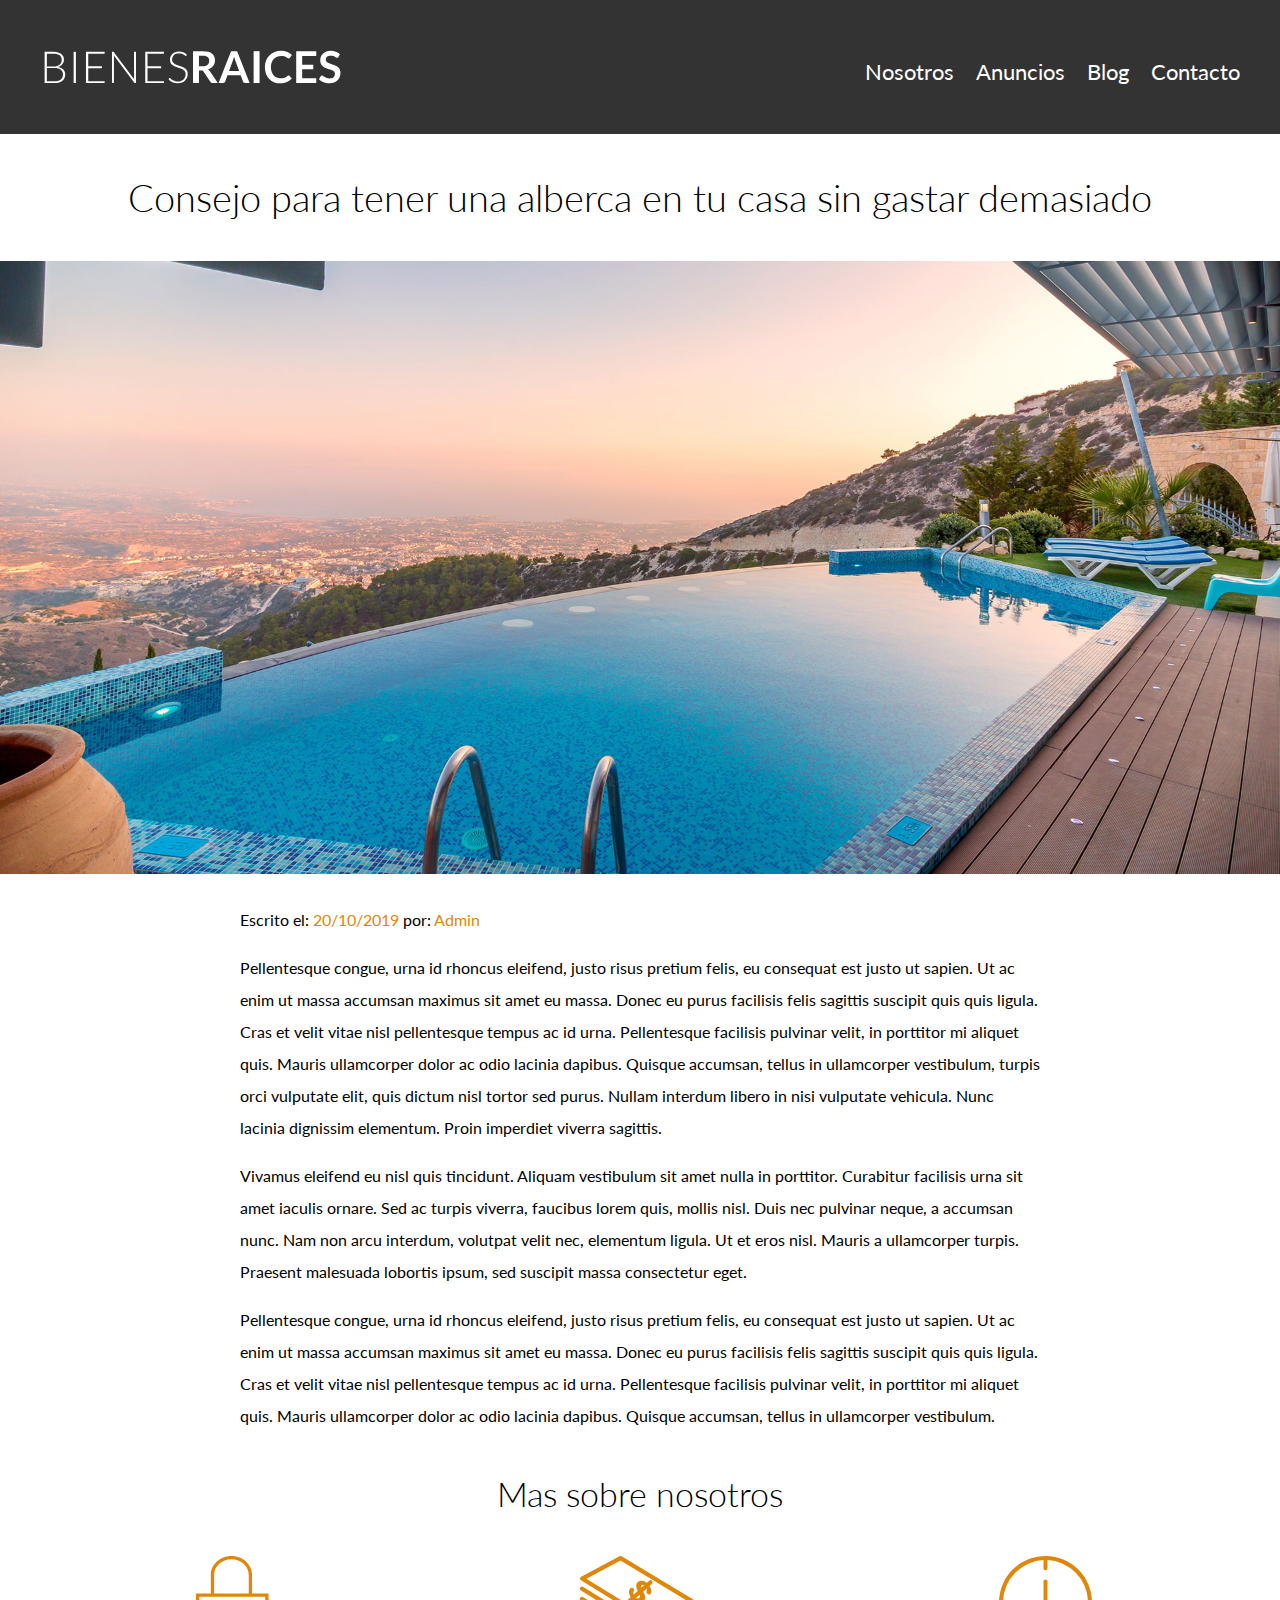
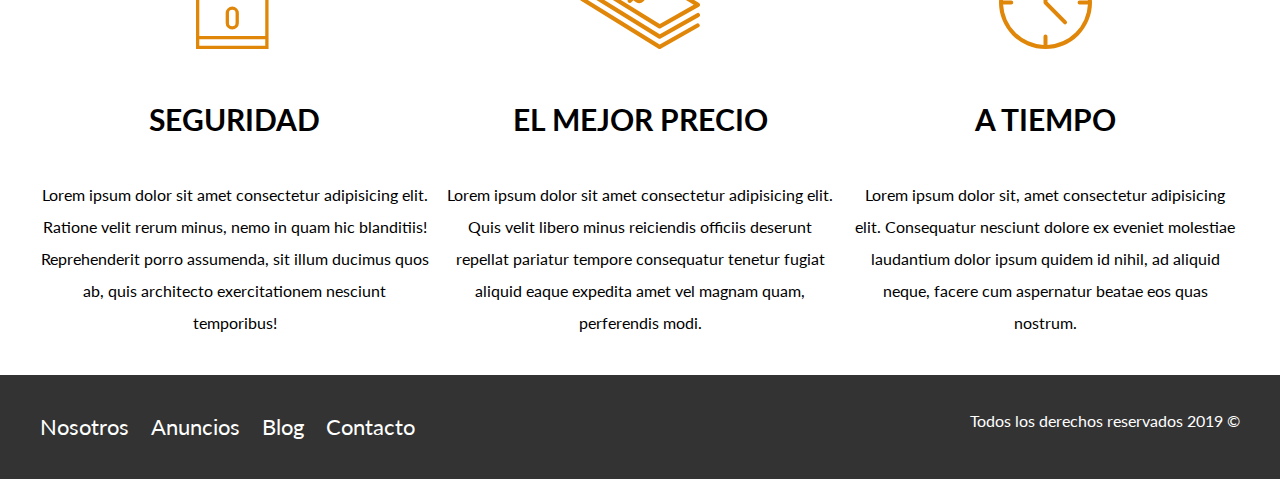
<file: entrada.html>
<!DOCTYPE html>
<html lang="en">
<head>
    <meta charset="UTF-8">
    <meta name="viewport" content="width=device-width, initial-scale=1.0">
    <title>Bienes Raices</title>
    <link href="https://fonts.googleapis.com/css2?family=Lato:wght@300;400;700;900&display=swap" rel="stylesheet">
    <link rel="stylesheet" href="css/normalize.css">
    <link rel="stylesheet" href="css/styles.css">

</head>
<body>

    <header class="site-header">
        <div class="contenedor contenido-header">
            <div class="barra">
                <a href="/"><img src="img/logo.svg" alt="Logotipo de Bienes raices"></a>
                
                <nav class="navegacion">
                    <a href="nosotros.html">Nosotros</a>
                    <a href="anuncios.html">Anuncios</a>
                    <a href="blog.html">Blog</a>
                    <a href="contacto.html">Contacto</a>
                </nav>
            </div>
        </div>
    </header>
    
    <h1 class="fw-300 centrar-texto">Consejo para tener una alberca en tu casa sin gastar demasiado</h1>
    <img src="img/destacada2.jpg" alt="Imagen principal">

    <main class="contenedor seccion contenido-centrado texto-entrada">
        <p>Escrito el: <span> 20/10/2019 </span>  por: <span> Admin </span> </p>
        <p>Pellentesque congue, urna id rhoncus eleifend, justo risus pretium felis, eu consequat est justo ut sapien. Ut ac enim ut massa accumsan maximus sit amet eu massa. Donec eu purus facilisis felis sagittis suscipit quis quis ligula. Cras et velit vitae nisl pellentesque tempus ac id urna. Pellentesque facilisis pulvinar velit, in porttitor mi aliquet quis. Mauris ullamcorper dolor ac odio lacinia dapibus. Quisque accumsan, tellus in ullamcorper vestibulum, turpis orci vulputate elit, quis dictum nisl tortor sed purus. Nullam interdum libero in nisi vulputate vehicula. Nunc lacinia dignissim elementum. Proin imperdiet viverra sagittis.</p>
        <p>Vivamus eleifend eu nisl quis tincidunt. Aliquam vestibulum sit amet nulla in porttitor. Curabitur facilisis urna sit amet iaculis ornare. Sed ac turpis viverra, faucibus lorem quis, mollis nisl. Duis nec pulvinar neque, a accumsan nunc. Nam non arcu interdum, volutpat velit nec, elementum ligula. Ut et eros nisl. Mauris a ullamcorper turpis. Praesent malesuada lobortis ipsum, sed suscipit massa consectetur eget.</p>
        <p>Pellentesque congue, urna id rhoncus eleifend, justo risus pretium felis, eu consequat est justo ut sapien. Ut ac enim ut massa accumsan maximus sit amet eu massa. Donec eu purus facilisis felis sagittis suscipit quis quis ligula. Cras et velit vitae nisl pellentesque tempus ac id urna. Pellentesque facilisis pulvinar velit, in porttitor mi aliquet quis. Mauris ullamcorper dolor ac odio lacinia dapibus. Quisque accumsan, tellus in ullamcorper vestibulum.</p>

    </main>

    <section class="contenedor seccion">
        <h2 class="fw-300 centrar-texto">Mas sobre nosotros</h2>
        <div class="iconos-nosotros">
            <div class="icono">
                <img src="img/icono1.svg" alt="Icono seguridad">
                <h3 class="encabezado">Seguridad</h3>
                <p>Lorem ipsum dolor sit amet consectetur adipisicing elit. Ratione velit rerum minus, nemo in quam hic blanditiis! Reprehenderit porro assumenda, sit illum ducimus quos ab, quis architecto exercitationem nesciunt temporibus!</p>
            </div>
            
            <div class="icono">
                <img src="img/icono2.svg" alt="Icono mejor precio">
                <h3>El mejor precio</h3>
                <p>Lorem ipsum dolor sit amet consectetur adipisicing elit. Quis velit libero minus reiciendis officiis deserunt repellat pariatur tempore consequatur tenetur fugiat aliquid eaque expedita amet vel magnam quam, perferendis modi.</p>
            </div>

            <div class="icono">
                <img src="img/icono3.svg" alt="Icono a tiempo">
                <h3>A tiempo</h3>
                <p>Lorem ipsum dolor sit, amet consectetur adipisicing elit. Consequatur nesciunt dolore ex eveniet molestiae laudantium dolor ipsum quidem id nihil, ad aliquid neque, facere cum aspernatur beatae eos quas nostrum.</p>
            </div>
        </div>
    </section >

    <footer class="site-footer seccion">
        <div class="contenedor contenedor-footer">
            <nav class="navegacion">
                <a href="nosotros.html">Nosotros</a>
                <a href="anuncios.html">Anuncios</a>
                <a href="blog.html">Blog</a>
                <a href="contacto">Contacto</a>
            </nav>
            <p class="copyright">Todos los derechos reservados 2019 &copy; </p>
        </div>
    </footer>
    


</body>
</html>
</file>
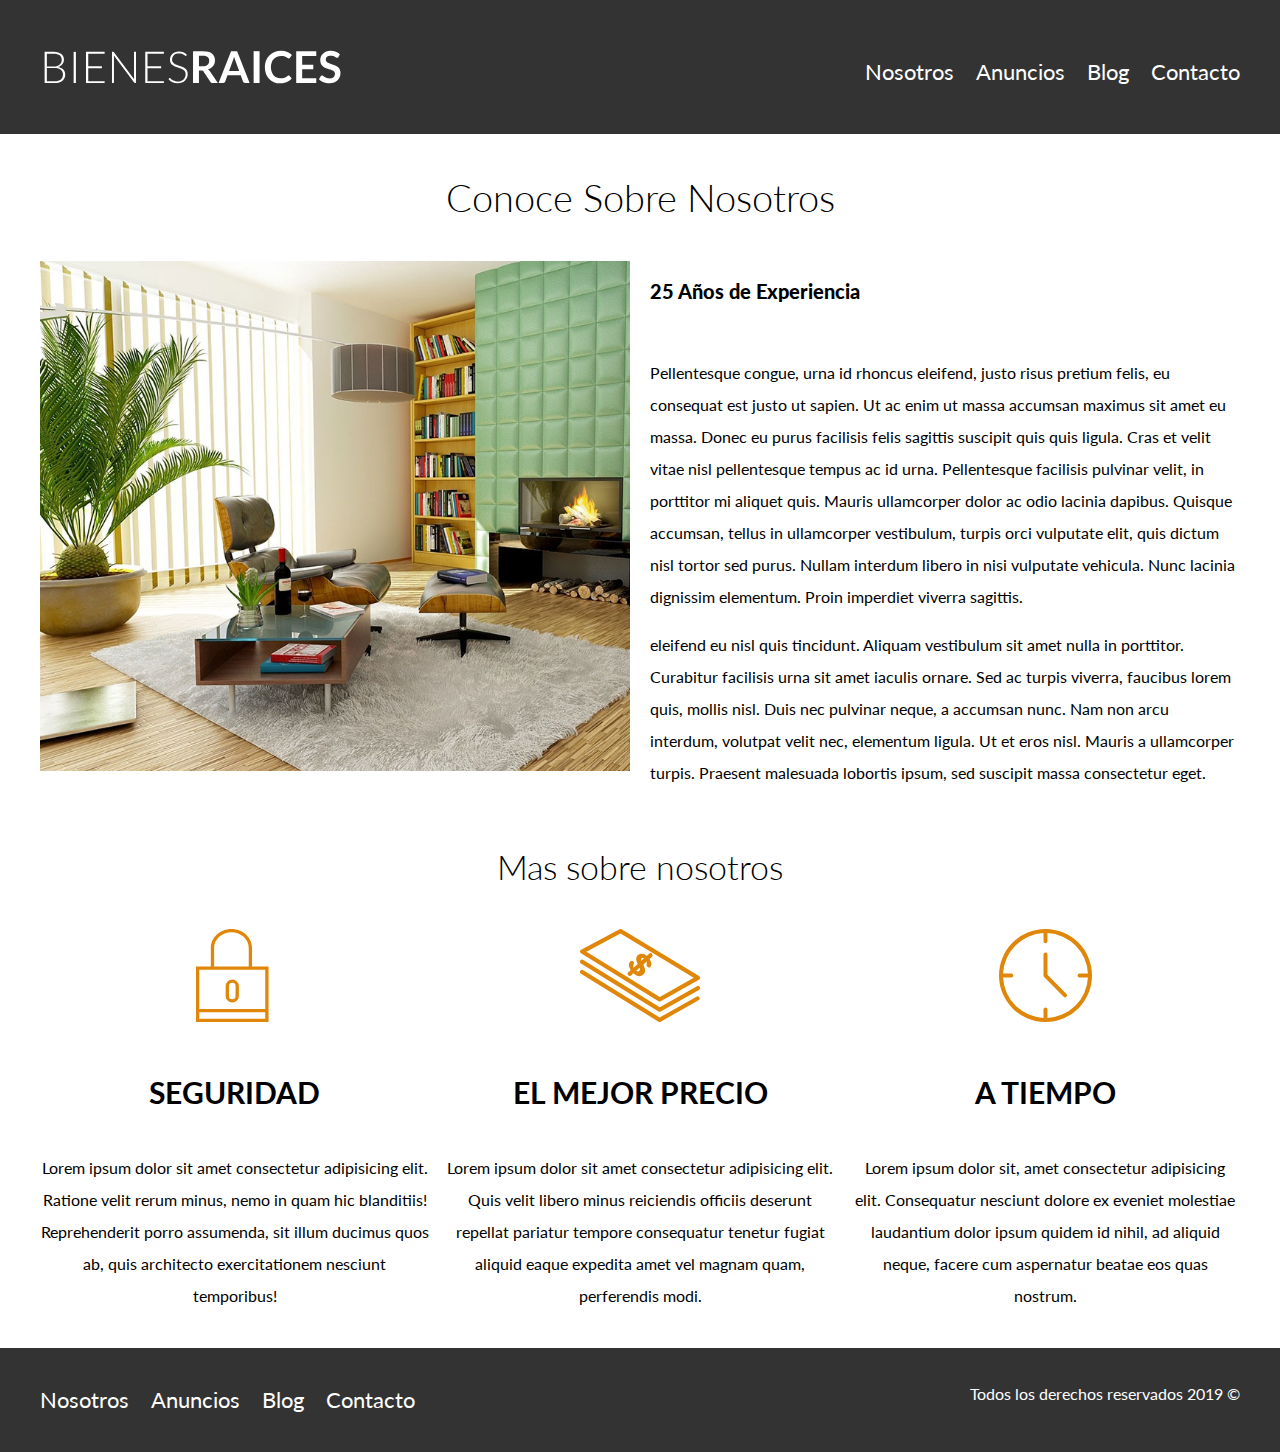
<file: nosotros.html>
<!DOCTYPE html>
<html lang="en">
<head>
    <meta charset="UTF-8">
    <meta name="viewport" content="width=device-width, initial-scale=1.0">
    <title>Bienes Raices</title>
    <link href="https://fonts.googleapis.com/css2?family=Lato:wght@300;400;700;900&display=swap" rel="stylesheet">
    <link rel="stylesheet" href="css/normalize.css">
    <link rel="stylesheet" href="css/styles.css">

</head>
<body>

    <header class="site-header">
        <div class="contenedor contenido-header">
            <div class="barra">
                <a href="/"><img src="img/logo.svg" alt="Logotipo de Bienes raices"></a>
                
                <nav class="navegacion">
                    <a href="nosotros.html">Nosotros</a>
                    <a href="anuncios.html">Anuncios</a>
                    <a href="blog.html">Blog</a>
                    <a href="contacto.html">Contacto</a>
                </nav>
            </div>
        </div>
    </header>
    <main class="contenedor">
        <h1 class="fw-300 centrar-texto">Conoce Sobre Nosotros</h1>
        <div class="contenido-nosotros">
            <div class="imagen">
                <img src="img/nosotros.jpg" alt="Imagen Sobre Nosotros">
            </div>
            <div class="texto-nosotros">
                <blockquote>25 Años de Experiencia</blockquote>
                <p>Pellentesque congue, urna id rhoncus eleifend, justo risus pretium felis, eu consequat est justo ut sapien. Ut ac enim ut massa accumsan maximus sit amet eu massa. Donec eu purus facilisis felis sagittis suscipit quis quis ligula. Cras et velit vitae nisl pellentesque tempus ac id urna. Pellentesque facilisis pulvinar velit, in porttitor mi aliquet quis. Mauris ullamcorper dolor ac odio lacinia dapibus. Quisque accumsan, tellus in ullamcorper vestibulum, turpis orci vulputate elit, quis dictum nisl tortor sed purus. Nullam interdum libero in nisi vulputate vehicula. Nunc lacinia dignissim elementum. Proin imperdiet viverra sagittis.</p>
                <p>eleifend eu nisl quis tincidunt. Aliquam vestibulum sit amet nulla in porttitor. Curabitur facilisis urna sit amet iaculis ornare. Sed ac turpis viverra, faucibus lorem quis, mollis nisl. Duis nec pulvinar neque, a accumsan nunc. Nam non arcu interdum, volutpat velit nec, elementum ligula. Ut et eros nisl. Mauris a ullamcorper turpis. Praesent malesuada lobortis ipsum, sed suscipit massa consectetur eget.</p>
            </div>
        </div>
    </main>
    <section class="contenedor seccion">
        <h2 class="fw-300 centrar-texto">Mas sobre nosotros</h2>
        <div class="iconos-nosotros">
            <div class="icono">
                <img src="img/icono1.svg" alt="Icono seguridad">
                <h3 class="encabezado">Seguridad</h3>
                <p>Lorem ipsum dolor sit amet consectetur adipisicing elit. Ratione velit rerum minus, nemo in quam hic blanditiis! Reprehenderit porro assumenda, sit illum ducimus quos ab, quis architecto exercitationem nesciunt temporibus!</p>
            </div>
            
            <div class="icono">
                <img src="img/icono2.svg" alt="Icono mejor precio">
                <h3>El mejor precio</h3>
                <p>Lorem ipsum dolor sit amet consectetur adipisicing elit. Quis velit libero minus reiciendis officiis deserunt repellat pariatur tempore consequatur tenetur fugiat aliquid eaque expedita amet vel magnam quam, perferendis modi.</p>
            </div>

            <div class="icono">
                <img src="img/icono3.svg" alt="Icono a tiempo">
                <h3>A tiempo</h3>
                <p>Lorem ipsum dolor sit, amet consectetur adipisicing elit. Consequatur nesciunt dolore ex eveniet molestiae laudantium dolor ipsum quidem id nihil, ad aliquid neque, facere cum aspernatur beatae eos quas nostrum.</p>
            </div>
        </div>
    </section >

    <footer class="site-footer seccion">
        <div class="contenedor contenedor-footer">
            <nav class="navegacion">
                <a href="nosotros.html">Nosotros</a>
                <a href="anuncios.html">Anuncios</a>
                <a href="blog.html">Blog</a>
                <a href="contacto">Contacto</a>
            </nav>
            <p class="copyright">Todos los derechos reservados 2019 &copy; </p>
        </div>
    </footer>
    


</body>
</html>
</file>
<file: css/styles.css>
html {
    box-sizing: border-box;
    font-size: 62.5%;
    /* 18px*/
}

*,
*:before,
*:after {
    box-sizing: inherit;
}

body {
    font-family: 'Lato', sans-serif;
    font-size: 1.6rem;
    line-height: 2;
}


/* globales*/

img {
    max-width: 100%;
}

.contenedor {
    width: 95%;
    max-width: 120rem;
    /*1200px*/
    margin: 0 auto;
}

h1 {
    font-size: 3.8rem;
}

h2 {
    font-size: 3.4rem;
}

h3 {
    font-size: 3rem;
}

h4 {
    font-size: 2.6rem;
}


/* utilidades */

.seccion {
    margin-top: 2rem;
    margin-bottom: 2rem;
}

.fw-300 {
    font-weight: 300;
}

.centrar-texto {
    text-align: center;
}

.d-block {
    display: block !important;
}

.contenido-centrado {
    max-width: 800px;
}


/* botones */

.boton {
    color: #ffffff;
    font-weight: 700;
    text-decoration: none;
    font-size: 1.8rem;
    padding: 1rem 3rem;
    margin-top: 3rem;
    display: inline-block;
    text-align: center;
    border: none;
    display: block;
    flex: 0 0 100%;
}

@media (min-width: 768px) {
    .boton {
        display: inline-block;
        flex: 0 0 auto;
    }
}

.boton:hover {
    cursor: pointer;
}

.boton-amarillo {
    background-color: #e08709;
}

.boton-verde {
    background-color: #71b100;
}


/* header */

.site-header {
    background-color: #333333;
    padding: 1rem 0 3rem 0;
}

.site-header.inicio {
    background-image: url(../img/header.jpg);
    background-position: center center;
    background-size: cover;
    height: 100vh;
    min-height: 60rem;
    /*600px*/
}

.contenido-header {
    height: 100%;
    display: flex;
    flex-direction: column;
    justify-content: space-between;
    text-align: center;
}

@media (min-width: 768px) {
    .contenido-header {
        text-align: left;
    }
}

.contenido-header h1 {
    color: #ffffff;
    padding-bottom: 2rem;
    max-width: 60rem;
    line-height: 2;
}

.barra {
    padding-top: 3rem;
    /* 30px*/
}

@media (min-width: 768px) {
    .barra {
        display: flex;
        justify-content: space-between;
        align-items: center;
        /* 30px*/
    }
}


/* navegacion */

.navegacion a {
    color: #ffffff;
    text-decoration: none;
    font-size: 2.2rem;
    display: block;
}

@media (min-width: 768px) {
    .navegacion a {
        display: inline-block;
        margin-right: 1.8rem;
    }
    .navegacion a:last-of-type {
        margin: 0;
    }
}

.navegacion a:hover {
    color: #71b100;
}


/* iconos nosotros */

@media (min-width: 768px) {
    .iconos-nosotros {
        display: flex;
        justify-content: space-between;
    }
}

.icono {
    text-align: center;
}

@media (min-width: 768px) {
    .icono {
        flex-basis: calc(33.3% - 1rem);
    }
}

.icono h3 {
    text-transform: uppercase;
}


/* anuncios  */

@media (min-width: 768px) {
    .contenedor-anuncios {
        display: flex;
        justify-content: space-between;
        flex-wrap: wrap;
    }
}

.anuncio {
    border: 1px solid #b5b5b5;
    background-color: #f5f5f5;
    margin-bottom: 2rem;
}

@media (min-width: 768px) {
    .anuncio {
        flex: 0 0 calc(33.3% - 1rem);
    }
}

.contenido-anuncio {
    padding: 2rem;
}

.contenido-anuncio h3,
.contenido-anuncio p {
    margin: 0;
}

.precio {
    color: #71b100;
    font-weight: 700;
}

.iconos-caracteristicas {
    list-style: none;
    padding: 0;
    display: flex;
    justify-content: space-evenly;
    flex: 1;
    max-width: 500px;
}

.iconos-caracteristicas li {
    flex: 1;
    display: flex;
}

.iconos-caracteristicas li img {
    margin-right: 2rem;
}

.ver-todas {
    display: flex;
    justify-content: flex-end;
}


/** contacto home **/

.imagen-contacto {
    background-image: url(../img/encuentra.jpg);
    background-position: center center;
    background-size: cover;
    height: 40rem;
    display: flex;
    align-items: center;
}

.contenido-contacto {
    flex: 0 0 95%;
    color: #ffffff;
}

.contenido-contacto p {
    font-size: 1.8rem;
}


/** seccion inferior **/

@media (min-width: 768px) {
    .seccion-inferior {
        display: flex;
    }
    .seccion-inferior .blog {
        flex-basis: 60%;
    }
    .seccion-inferior .testimoniales {
        flex-basis: calc(40% - 2rem);
    }
}

.entrada-blog {
    margin-bottom: 2rem;
}

@media (min-width:768px) {
    .entrada-blog {
        display: flex;
        justify-content: space-between;
    }
}

.entrada-blog:last-of-type {
    margin-bottom: 0;
}

@media (min-width: 768px) {
    .entrada-blog .imagen {
        flex-basis: 40%;
    }
    .entrada-blog .texto-entrada {
        flex-basis: calc(60% - 3rem);
    }
}

.texto-entrada a {
    text-decoration: none;
    color: #000000;
}

.texto-entrada h4 {
    margin: 0;
    line-height: 1.4;
}

.texto-entrada h4::after {
    content: '';
    display: block;
    width: 15rem;
    height: .5rem;
    background-color: #71b100;
    margin-top: 1rem;
}

.texto-entrada span {
    color: #e08709
}


/** testimoniales **/

.testimonial {
    background-color: #71b100;
    font-size: 2.4rem;
    padding: 2rem;
    color: #ffffff;
    border-radius: 2rem;
}

.testimonial p {
    text-align: right;
}

.testimonial blockquote::before {
    content: '';
    background-image: url(../img/comilla.svg);
    width: 4rem;
    height: 4rem;
    position: absolute;
    left: -2rem;
}

.testimonial blockquote {
    position: relative;
    padding-left: 5rem;
    font-weight: 300;
}


/** footer**/

.site-footer {
    background-color: #333333;
    margin: 0;
}

.contenedor-footer {
    padding: 3rem 0;
    text-align: center;
}

@media (min-width: 768px) {
    .contenedor-footer {
        display: flex;
        justify-content: space-between;
    }
}

.site-footer nav {
    display: none;
}

@media (min-width: 768px) {
    .site-footer nav {
        display: block;
    }
}

.copyright {
    margin: 0;
    color: #ffffff;
}


/** internas **/


/* nosotros */

@media (min-width: 768px) {
    .contenido-nosotros {
        display: grid;
        grid-template-columns: repeat(2, 1fr);
        grid-column-gap: 2rem;
    }
}

.texto-nosotros blockquote {
    font-weight: 900;
    font-size: 2rem;
    margin: 0;
    padding: 1rem 0 3rem 0;
}


/** anuncio **/

.resumen-propiedad {
    display: flex;
    justify-content: space-between;
    align-items: center;
}


/** contacto **/

.contacto p {
    font-size: 1.4rem;
    color: #4f4f4f;
    margin: 2rem 0 0 0;
}

legend {
    font-size: 2rem;
    color: #4f4f4f;
}

label {
    font-weight: 700;
    text-transform: uppercase;
    display: block;
}

input:not([type="submit"]),
textarea,
select {
    background-color: #e1e1e1;
    padding: 1rem;
    display: block;
    width: 100%;
    margin-bottom: 2rem;
    border: none;
    border-radius: 1rem;
}

input[type="radio"] {
    width: auto;
    margin: 0;
}

select {
    -webkit-appearance: none;
    appearance: none;
}

textarea {
    height: 20rem;
}

.forma-contacto {
    max-width: 30rem;
    display: flex;
    justify-content: space-between;
    align-items: center;
}
</file>
